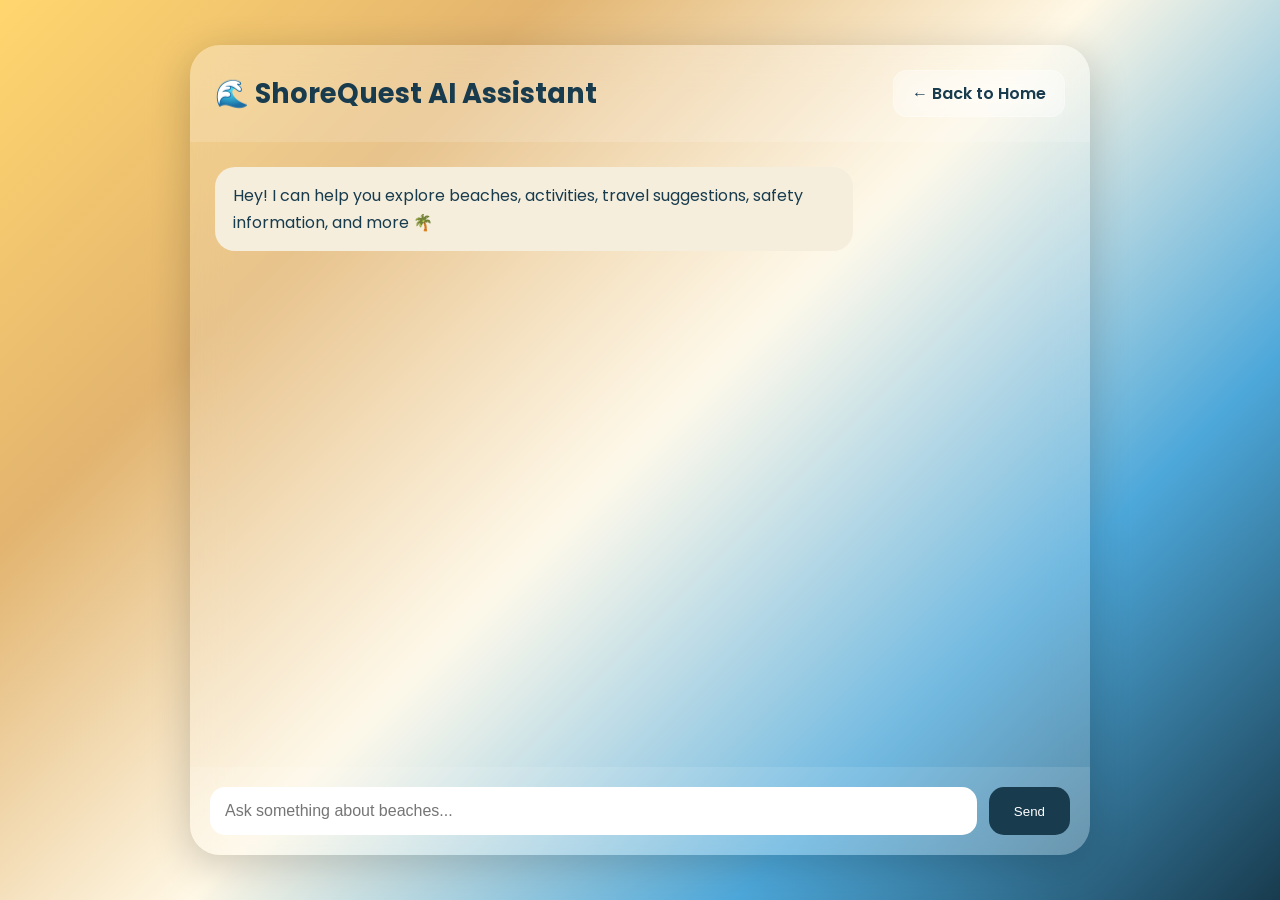
<file: Frontend/chatbot.html>
<!DOCTYPE html>
<html lang="en">

<head>

    <meta charset="UTF-8">

    <meta name="viewport"
          content="width=device-width, initial-scale=1.0">

    <title>ShoreQuest AI</title>

    <link rel="stylesheet" href="chatbot.css">

    <link href="https://fonts.googleapis.com/css2?family=Poppins:wght@300;400;500;600&display=swap"
          rel="stylesheet">

</head>

<body>

    <div class="chat-page">

        <!-- HEADER -->

        <div class="chat-header">

            <h1>🌊 ShoreQuest AI Assistant</h1>

            <a href="index.html">
                ← Back to Home
            </a>

        </div>

        <!-- CHAT AREA -->

        <div id="chat-messages"
             class="chat-messages">

            <div class="bot-message">

                Hey! I can help you explore beaches,
                activities, travel suggestions,
                safety information, and more 🌴

            </div>

        </div>

        <!-- INPUT -->

        <div class="chat-input-container">

            <input type="text"
                   id="chat-input"
                   placeholder="Ask something about beaches...">

            <button id="send-btn">
                Send
            </button>

        </div>

    </div>

    <script src="chatbot.js"></script>

</body>

</html>
</file>
<file: Frontend/chatbot.css>
*{
    margin:0;
    padding:0;
    box-sizing:border-box;
}

body{
    font-family:'Poppins', sans-serif;

    background:
    linear-gradient(
        135deg,
        #ffd66e,
        #e2b46f,
        #fff8e6,
        #4DA8DA,
        #183B4E
    );

    height:100vh;

    display:flex;
    justify-content:center;
    align-items:center;
}

/* MAIN CHAT PAGE */

.chat-page{
    width:90%;
    max-width:900px;

    height:90vh;

    background:rgba(255,255,255,0.2);

    backdrop-filter:blur(18px);

    border-radius:30px;

    display:flex;
    flex-direction:column;

    overflow:hidden;

    box-shadow:0 10px 40px rgba(0,0,0,0.2);
}

/* HEADER */

.chat-header{
    padding:25px;

    background:rgba(255,255,255,0.15);

    display:flex;
    justify-content:space-between;
    align-items:center;
}

.chat-header h1{
    color:#183B4E;
    font-size:1.7rem;
}

.chat-header a{
    text-decoration:none;

    color:#27548A;

    font-weight:600;
}

/* MESSAGES */

.chat-messages{
    flex:1;

    padding:25px;

    overflow-y:auto;

    display:flex;
    flex-direction:column;

    gap:18px;
}

/* BOT MESSAGE */

.bot-message{
    background:#F5EEDC;

    color:#183B4E;

    padding:15px 18px;

    border-radius:20px;

    width:fit-content;

    max-width:75%;

    line-height:1.7;
}

/* USER MESSAGE */

.user-message{
    background:#27548A;

    color:white;

    padding:15px 18px;

    border-radius:20px;

    align-self:flex-end;

    max-width:75%;

    line-height:1.7;
}

/* INPUT AREA */

.chat-input-container{
    display:flex;

    gap:12px;

    padding:20px;

    background:rgba(255,255,255,0.1);
}

/* INPUT */

#chat-input{
    flex:1;

    padding:15px;

    border:none;

    border-radius:15px;

    outline:none;

    font-size:1rem;
}

/* BUTTON */

#send-btn{
    border:none;

    background:#183B4E;

    color:white;

    padding:15px 25px;

    border-radius:15px;

    cursor:pointer;

    transition:0.3s;
}

#send-btn:hover{
    transform:scale(1.05);
}

.chat-header a{

    text-decoration:none;

    background: rgba(255,255,255,0.25);

    color:#183B4E;

    padding:10px 18px;

    border-radius:14px;

    font-weight:600;

    transition:0.3s;

    backdrop-filter: blur(10px);

    border:1px solid rgba(255,255,255,0.3);
}

/* HOVER EFFECT */

.chat-header a:hover{

    background:#183B4E;

    color:white;

    transform:translateY(-2px);

    box-shadow:0 6px 18px rgba(0,0,0,0.2);
}
</file>
